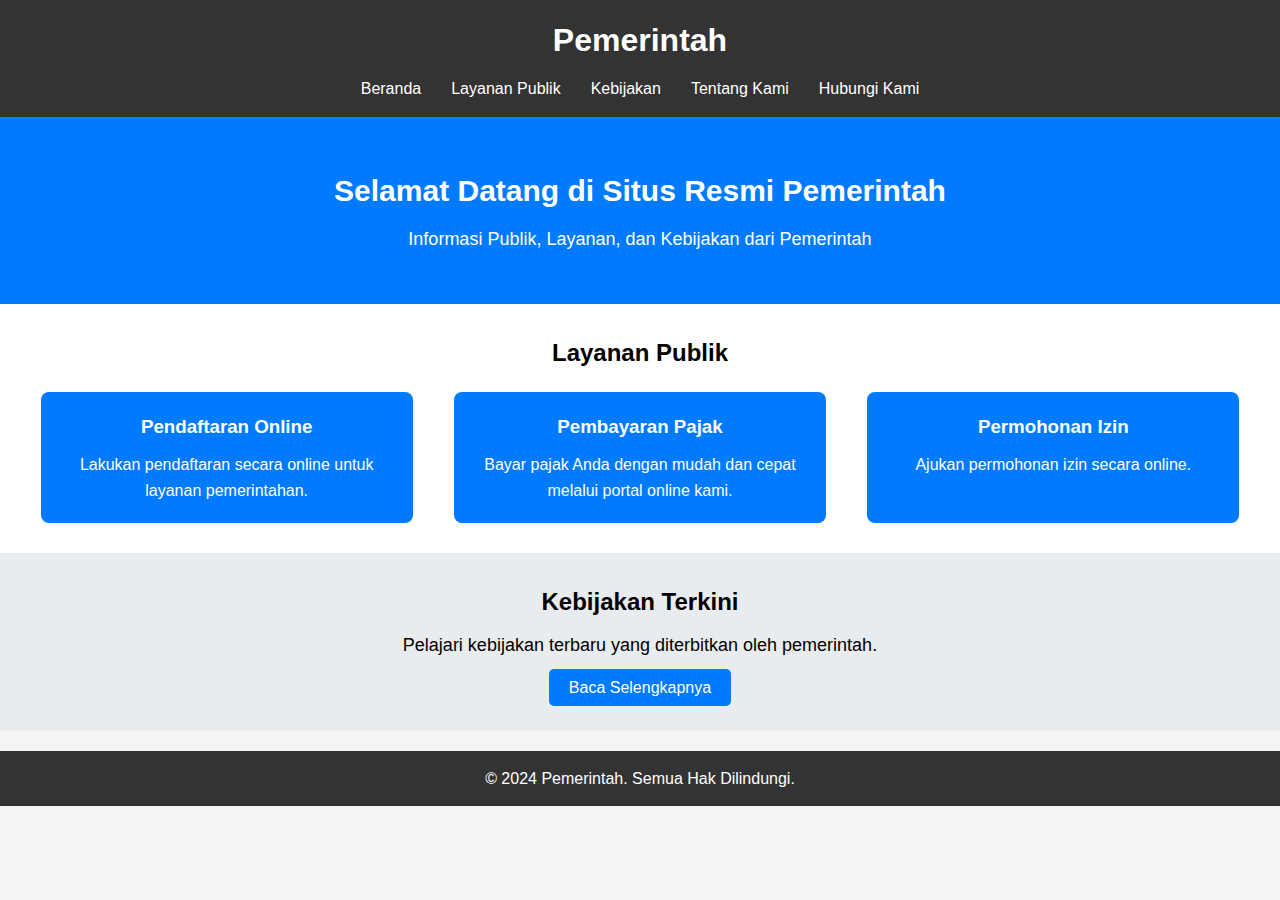
<file: Pemerintahan/index.html>
<!DOCTYPE html>
<html lang="id">
  <head>
    <meta charset="UTF-8" />
    <meta name="viewport" content="width=device-width, initial-scale=1.0" />
    <title>Situs Pemerintah</title>
    <link rel="stylesheet" href="style/style.css" />
  </head>
  <body>
    <header>
      <div class="logo">
        <h1>Pemerintah</h1>
      </div>
      <nav>
        <ul>
          <li><a href="#">Beranda</a></li>
          <li><a href="layanan-publik.html">Layanan Publik</a></li>
          <li><a href="kebijakan.html">Kebijakan</a></li>
          <li><a href="tentang.html">Tentang Kami</a></li>
          <li><a href="hubungi.html">Hubungi Kami</a></li>
        </ul>
      </nav>
    </header>

    <section class="banner">
      <h2>Selamat Datang di Situs Resmi Pemerintah</h2>
      <p>Informasi Publik, Layanan, dan Kebijakan dari Pemerintah</p>
    </section>

    <section class="services">
      <h2>Layanan Publik</h2>
      <div class="service-list">
        <div class="service-item">
          <h3>Pendaftaran Online</h3>
          <p>Lakukan pendaftaran secara online untuk layanan pemerintahan.</p>
        </div>
        <div class="service-item">
          <h3>Pembayaran Pajak</h3>
          <p>
            Bayar pajak Anda dengan mudah dan cepat melalui portal online kami.
          </p>
        </div>
        <div class="service-item">
          <h3>Permohonan Izin</h3>
          <p>Ajukan permohonan izin secara online.</p>
        </div>
      </div>
    </section>

    <section class="policy">
      <h2>Kebijakan Terkini</h2>
      <p>Pelajari kebijakan terbaru yang diterbitkan oleh pemerintah.</p>
      <a href="#" class="btn">Baca Selengkapnya</a>
    </section>

    <footer>
      <p>&copy; 2024 Pemerintah. Semua Hak Dilindungi.</p>
    </footer>
  </body>
</html>
</file>
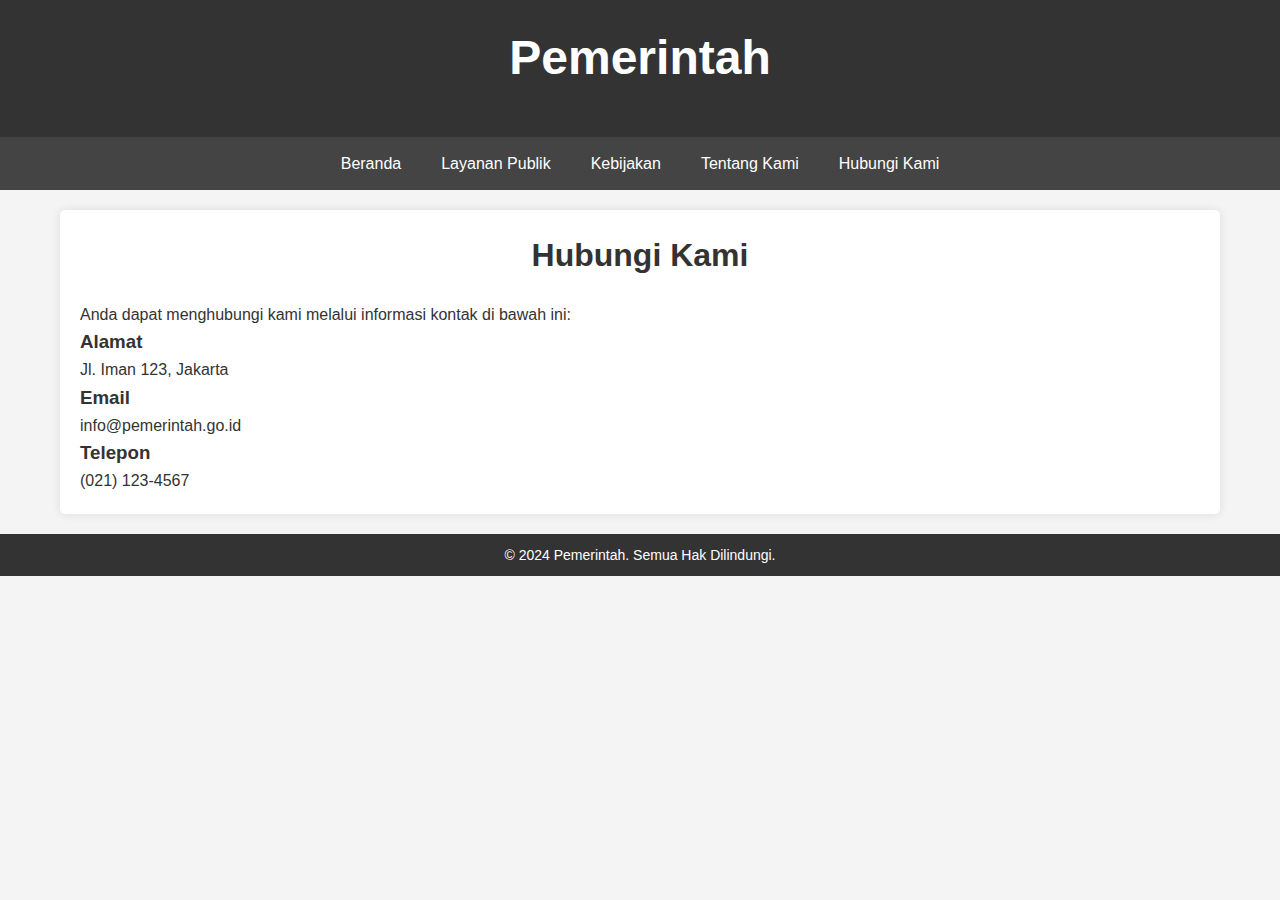
<file: Pemerintahan/hubungi.html>
<!DOCTYPE html>
<html lang="id">
  <head>
    <meta charset="UTF-8" />
    <meta name="viewport" content="width=device-width, initial-scale=1.0" />
    <title>Hubungi Kami</title>

    <link rel="stylesheet" href="style/style2.css " />
  </head>
  <body>
    <header>
      <h1>Pemerintah</h1>
    </header>

    <nav>
      <a href="index.html">Beranda</a>
      <a href="layanan-publik.html">Layanan Publik</a>
      <a href="kebijakan.html">Kebijakan</a>
      <a href="tentang.html">Tentang Kami</a>
      <a href="hubungi.html">Hubungi Kami</a>
    </nav>

    <div class="container">
      <div class="main-content">
        <h1>Hubungi Kami</h1>
        <p>
          Anda dapat menghubungi kami melalui informasi kontak di bawah ini:
        </p>
        <div class="contact-info">
          <div>
            <h3>Alamat</h3>
            <p>Jl. Iman 123, Jakarta</p>
          </div>
          <div>
            <h3>Email</h3>
            <p>info@pemerintah.go.id</p>
          </div>
          <div>
            <h3>Telepon</h3>
            <p>(021) 123-4567</p>
          </div>
        </div>
      </div>
    </div>

    <footer>
      <p>&copy; 2024 Pemerintah. Semua Hak Dilindungi.</p>
    </footer>
  </body>
</html>
</file>
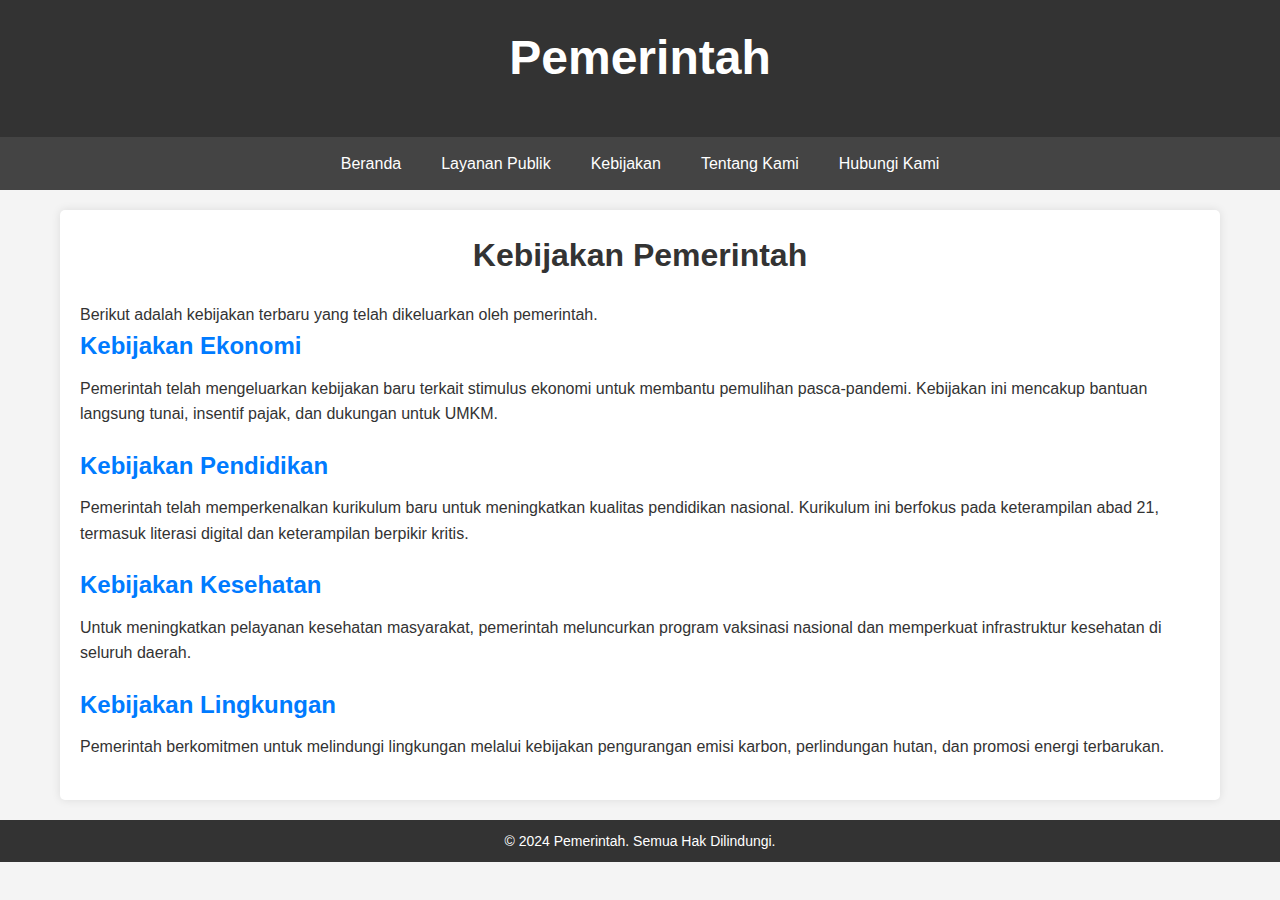
<file: Pemerintahan/kebijakan.html>
<!DOCTYPE html>
<html lang="id">
  <head>
    <meta charset="UTF-8" />
    <meta name="viewport" content="width=device-width, initial-scale=1.0" />

    <link rel="stylesheet" href="style/style2.css" />
  </head>
  <body>
    <header>
      <h1>Pemerintah</h1>
    </header>

    <nav>
      <a href="index.html">Beranda</a>
      <a href="layanan-publik.html">Layanan Publik</a>
      <a href="kebijakan.html">Kebijakan</a>
      <a href="tentang.html">Tentang Kami</a>
      <a href="hubungi.html">Hubungi Kami</a>
    </nav>

    <div class="container">
      <div class="main-content">
        <h1>Kebijakan Pemerintah</h1>
        <p>
          Berikut adalah kebijakan terbaru yang telah dikeluarkan oleh
          pemerintah.
        </p>

        <div class="policy-section">
          <h2>Kebijakan Ekonomi</h2>
          <p>
            Pemerintah telah mengeluarkan kebijakan baru terkait stimulus
            ekonomi untuk membantu pemulihan pasca-pandemi. Kebijakan ini
            mencakup bantuan langsung tunai, insentif pajak, dan dukungan untuk
            UMKM.
          </p>
        </div>

        <div class="policy-section">
          <h2>Kebijakan Pendidikan</h2>
          <p>
            Pemerintah telah memperkenalkan kurikulum baru untuk meningkatkan
            kualitas pendidikan nasional. Kurikulum ini berfokus pada
            keterampilan abad 21, termasuk literasi digital dan keterampilan
            berpikir kritis.
          </p>
        </div>

        <div class="policy-section">
          <h2>Kebijakan Kesehatan</h2>
          <p>
            Untuk meningkatkan pelayanan kesehatan masyarakat, pemerintah
            meluncurkan program vaksinasi nasional dan memperkuat infrastruktur
            kesehatan di seluruh daerah.
          </p>
        </div>

        <div class="policy-section">
          <h2>Kebijakan Lingkungan</h2>
          <p>
            Pemerintah berkomitmen untuk melindungi lingkungan melalui kebijakan
            pengurangan emisi karbon, perlindungan hutan, dan promosi energi
            terbarukan.
          </p>
        </div>
      </div>
    </div>

    <footer>
      <p>&copy; 2024 Pemerintah. Semua Hak Dilindungi.</p>
    </footer>
  </body>
</html>
</file>
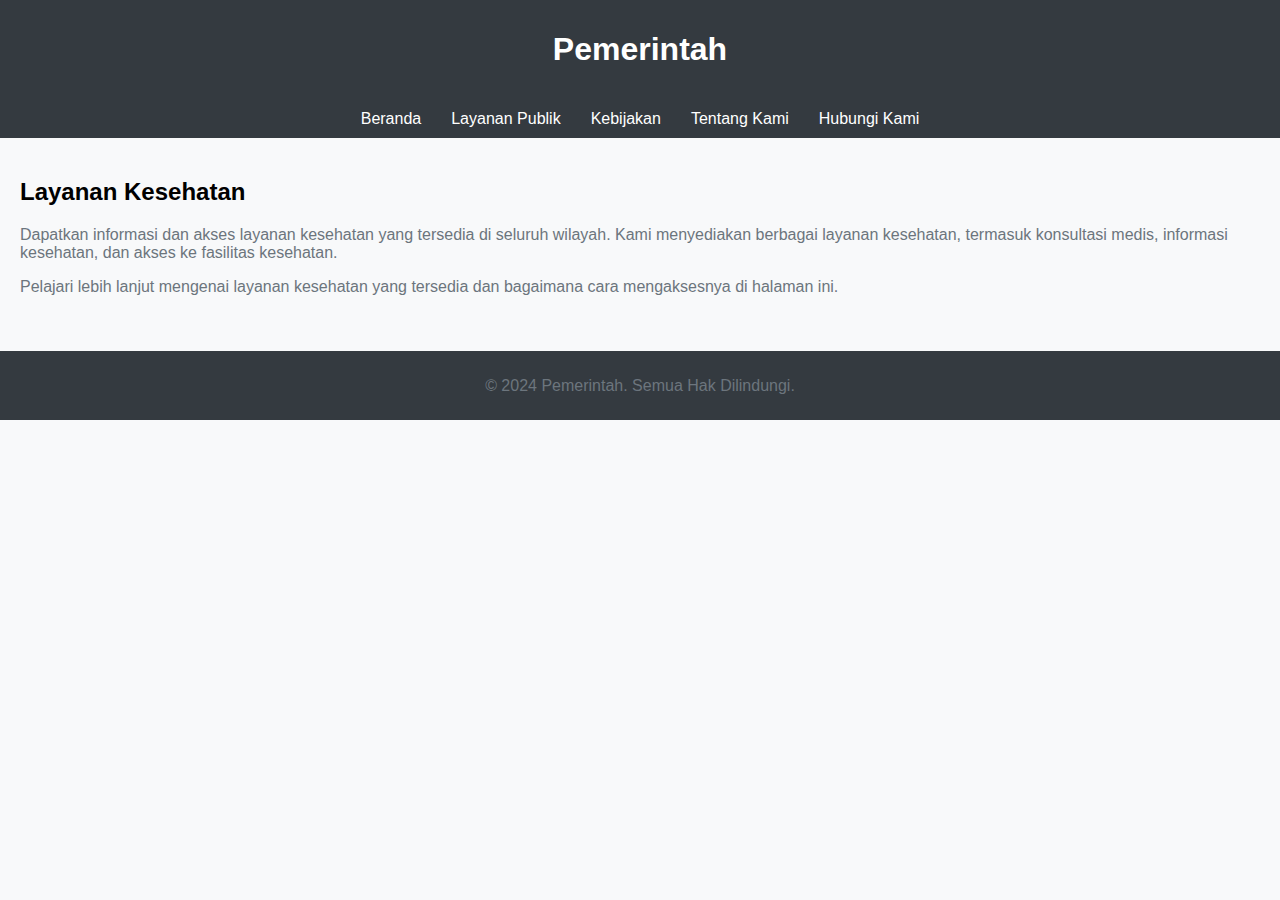
<file: Pemerintahan/layanan-kesehatan.html>
<!DOCTYPE html>
<html lang="en">
<head>
    <meta charset="UTF-8">
    <meta name="viewport" content="width=device-width, initial-scale=1.0">
    <title>Layanan Kesehatan</title>
    <style>
        body {
            font-family: Arial, sans-serif;
            margin: 0;
            padding: 0;
            background-color: #f8f9fa;
        }
        header {
            background-color: #343a40;
            color: white;
            padding: 10px 0;
            text-align: center;
        }
        nav {
            background-color: #343a40;
            padding: 10px 0;
        }
        nav ul {
            list-style: none;
            margin: 0;
            padding: 0;
            display: flex;
            justify-content: center;
        }
        nav ul li {
            margin: 0 15px;
        }
        nav ul li a {
            color: white;
            text-decoration: none;
        }
        .container {
            padding: 20px;
        }
        h2 {
            margin-bottom: 20px;
        }
        p {
            color: #6c757d;
            margin-bottom: 15px;
        }
        footer {
            background-color: #343a40;
            color: white;
            text-align: center;
            padding: 10px 0;
            margin-top: 20px;
        }
    </style>
</head>
<body>

<header>
    <h1>Pemerintah</h1>
</header>

<nav>
    <ul>
        <li><a href="index.html">Beranda</a></li>
        <li><a href="layanan-publik.html">Layanan Publik</a></li>
        <li><a href="kebijakan.html">Kebijakan</a></li>
        <li><a href="tentang.html">Tentang Kami</a></li>
        <li><a href="hubungi.html">Hubungi Kami</a></li>
    </ul>
</nav>

<div class="container">
    <h2>Layanan Kesehatan</h2>
    <p>Dapatkan informasi dan akses layanan kesehatan yang tersedia di seluruh wilayah. Kami menyediakan berbagai layanan kesehatan, termasuk konsultasi medis, informasi kesehatan, dan akses ke fasilitas kesehatan.</p>
    <p>Pelajari lebih lanjut mengenai layanan kesehatan yang tersedia dan bagaimana cara mengaksesnya di halaman ini.</p>
</div>

<footer>
    <p>&copy; 2024 Pemerintah. Semua Hak Dilindungi.</p>
</footer>

</body>
</html>
</file>
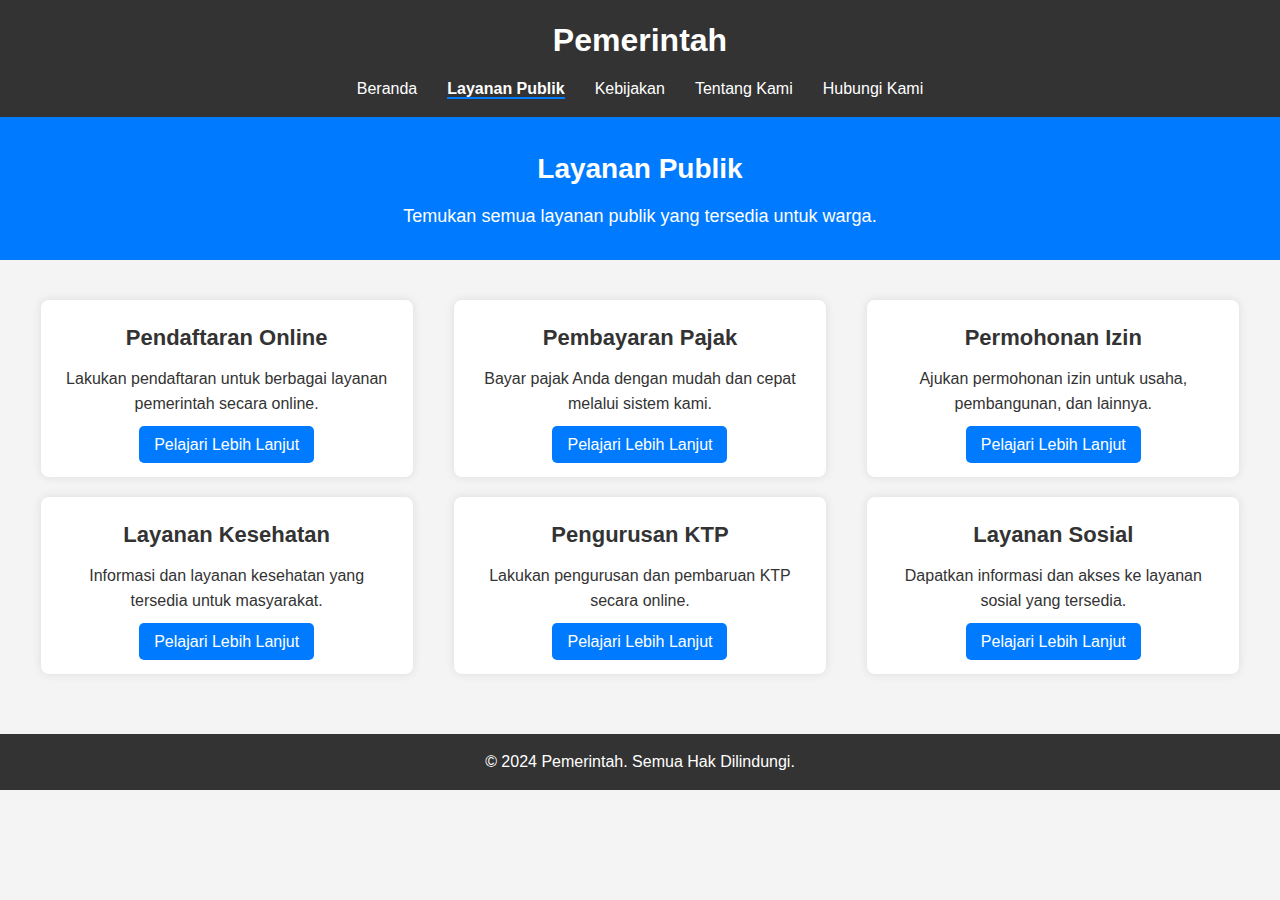
<file: Pemerintahan/layanan-publik.html>
<!DOCTYPE html>
<html lang="id">
  <head>
    <meta charset="UTF-8" />
    <meta name="viewport" content="width=device-width, initial-scale=1.0" />
    <title>Layanan Publik - Pemerintah</title>
    <link rel="stylesheet" href="style/layananpublic.css" />
  </head>
  <body>
    <header>
      <div class="logo">
        <h1>Pemerintah</h1>
      </div>
      <nav>
        <ul>
          <li><a href="index.html">Beranda</a></li>
          <li>
            <a href="layanan-publik.html" class="active">Layanan Publik</a>
          </li>
          <li><a href="kebijakan.html">Kebijakan</a></li>
          <li><a href="tentang.html">Tentang Kami</a></li>
          <li><a href="hubungi.html">Hubungi Kami</a></li>
        </ul>
      </nav>
    </header>

    <section class="page-header">
      <h2>Layanan Publik</h2>
      <p>Temukan semua layanan publik yang tersedia untuk warga.</p>
    </section>

    <section class="services">
      <div class="service-item">
        <h3>Pendaftaran Online</h3>
        <p>
          Lakukan pendaftaran untuk berbagai layanan pemerintah secara online.
        </p>
        <a href="pendaftaran-online.html" class="btn">Pelajari Lebih Lanjut</a>
      </div>
      <div class="service-item">
        <h3>Pembayaran Pajak</h3>
        <p>Bayar pajak Anda dengan mudah dan cepat melalui sistem kami.</p>
        <a href="pembayaran-pajak.html" class="btn">Pelajari Lebih Lanjut</a>
      </div>
      <div class="service-item">
        <h3>Permohonan Izin</h3>
        <p>Ajukan permohonan izin untuk usaha, pembangunan, dan lainnya.</p>
        <a href="permohonan-izin.html" class="btn">Pelajari Lebih Lanjut</a>
      </div>
      <div class="service-item">
        <h3>Layanan Kesehatan</h3>
        <p>Informasi dan layanan kesehatan yang tersedia untuk masyarakat.</p>
        <a href="layanan-kesehatan.html" class="btn">Pelajari Lebih Lanjut</a>
      </div>
      <div class="service-item">
        <h3>Pengurusan KTP</h3>
        <p>Lakukan pengurusan dan pembaruan KTP secara online.</p>
        <a href="pengurusan-ktp.html" class="btn">Pelajari Lebih Lanjut</a>
      </div>
      <div class="service-item">
        <h3>Layanan Sosial</h3>
        <p>Dapatkan informasi dan akses ke layanan sosial yang tersedia.</p>
        <a href="layanan-sosial.html" class="btn">Pelajari Lebih Lanjut</a>
      </div>
    </section>

    <footer>
      <p>&copy; 2024 Pemerintah. Semua Hak Dilindungi.</p>
    </footer>
  </body>
</html>
</file>
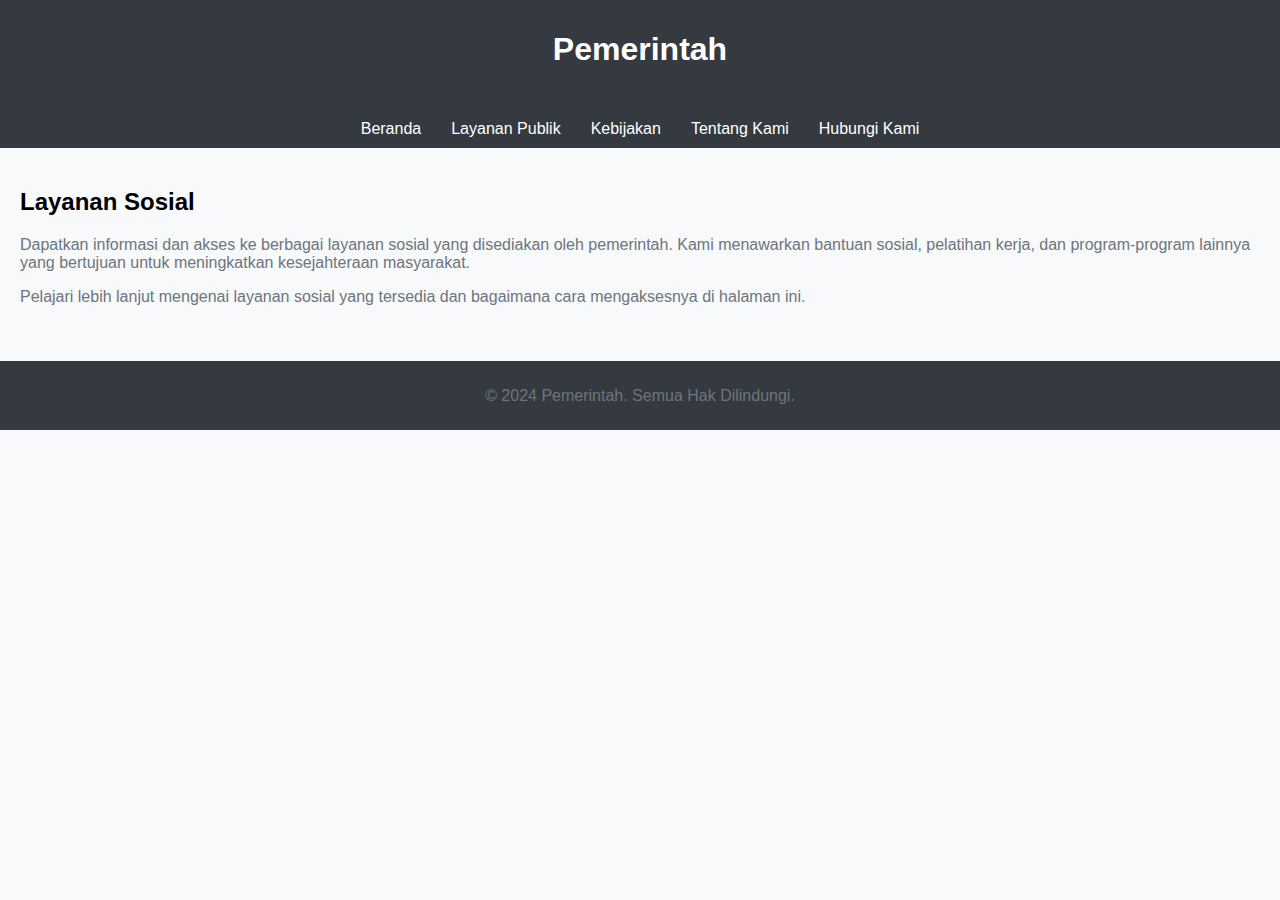
<file: Pemerintahan/layanan-sosial.html>
<!DOCTYPE html>
<html lang="en">
  <head>
    <meta charset="UTF-8" />
    <meta name="viewport" content="width=device-width, initial-scale=1.0" />
    <title>Layanan Sosial</title>

    <link rel="stylesheet" href="style/style3.css" />
  </head>
  <body>
    <header>
      <h1>Pemerintah</h1>
    </header>

    <nav>
      <ul>
        <li><a href="index.html">Beranda</a></li>
        <li><a href="layanan-publik.html">Layanan Publik</a></li>
        <li><a href="kebijakan.html">Kebijakan</a></li>
        <li><a href="tentang.html">Tentang Kami</a></li>
        <li><a href="hubungi.html">Hubungi Kami</a></li>
      </ul>
    </nav>

    <div class="container">
      <h2>Layanan Sosial</h2>
      <p>
        Dapatkan informasi dan akses ke berbagai layanan sosial yang disediakan
        oleh pemerintah. Kami menawarkan bantuan sosial, pelatihan kerja, dan
        program-program lainnya yang bertujuan untuk meningkatkan kesejahteraan
        masyarakat.
      </p>
      <p>
        Pelajari lebih lanjut mengenai layanan sosial yang tersedia dan
        bagaimana cara mengaksesnya di halaman ini.
      </p>
    </div>

    <footer>
      <p>&copy; 2024 Pemerintah. Semua Hak Dilindungi.</p>
    </footer>
  </body>
</html>
</file>
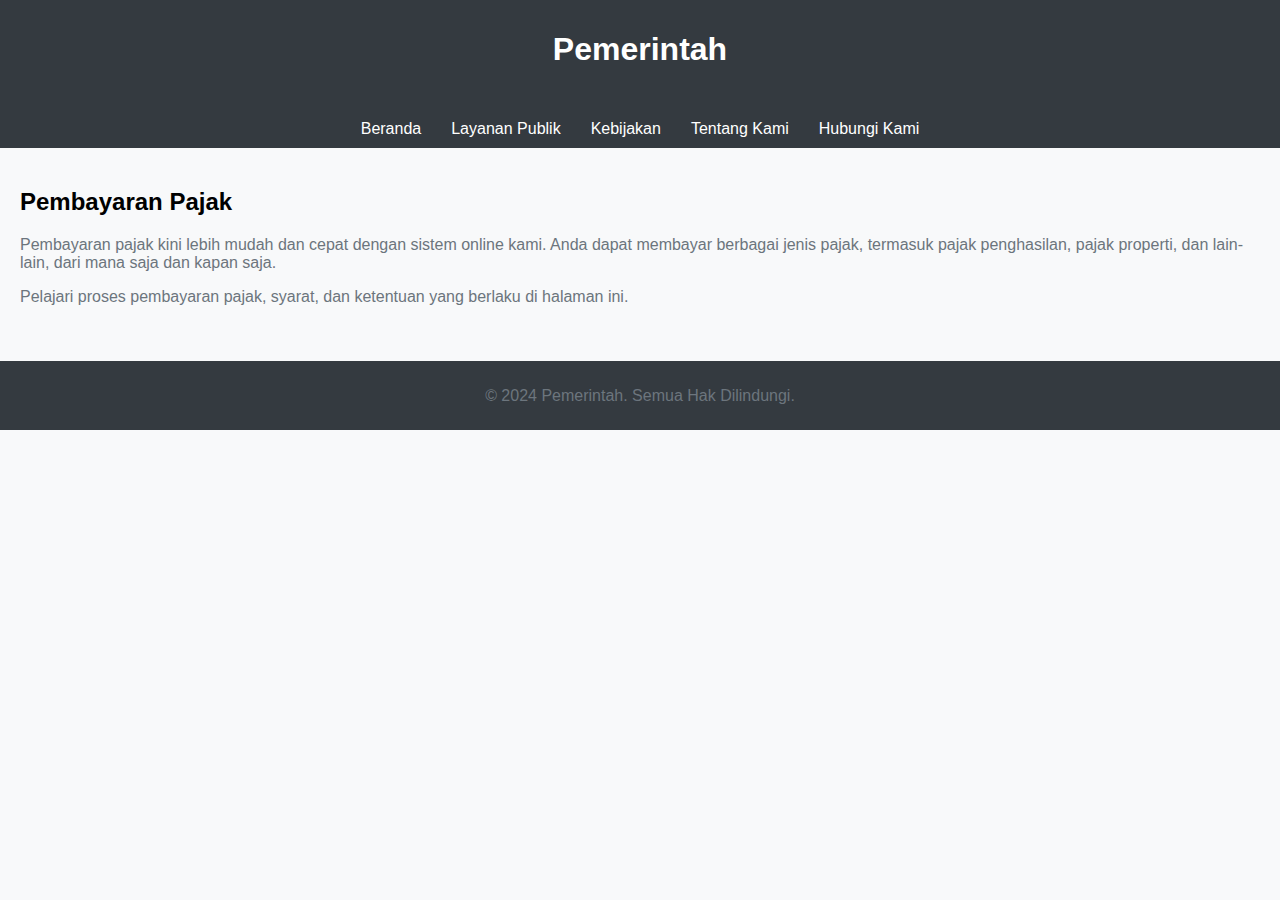
<file: Pemerintahan/pembayaran-pajak.html>
<!DOCTYPE html>
<html lang="en">
  <head>
    <meta charset="UTF-8" />
    <meta name="viewport" content="width=device-width, initial-scale=1.0" />
    <title>Pembayaran Pajak</title>
    <link rel="stylesheet" href="style//style3.css" />
  </head>
  <body>
    <header>
      <h1>Pemerintah</h1>
    </header>

    <nav>
      <ul>
        <li><a href="index.html">Beranda</a></li>
        <li><a href="layanan-publik.html">Layanan Publik</a></li>
        <li><a href="kebijakan.html">Kebijakan</a></li>
        <li><a href="tentang.html">Tentang Kami</a></li>
        <li><a href="hubungi.html">Hubungi Kami</a></li>
      </ul>
    </nav>

    <div class="container">
      <h2>Pembayaran Pajak</h2>
      <p>
        Pembayaran pajak kini lebih mudah dan cepat dengan sistem online kami.
        Anda dapat membayar berbagai jenis pajak, termasuk pajak penghasilan,
        pajak properti, dan lain-lain, dari mana saja dan kapan saja.
      </p>
      <p>
        Pelajari proses pembayaran pajak, syarat, dan ketentuan yang berlaku di
        halaman ini.
      </p>
    </div>

    <footer>
      <p>&copy; 2024 Pemerintah. Semua Hak Dilindungi.</p>
    </footer>
  </body>
</html>
</file>
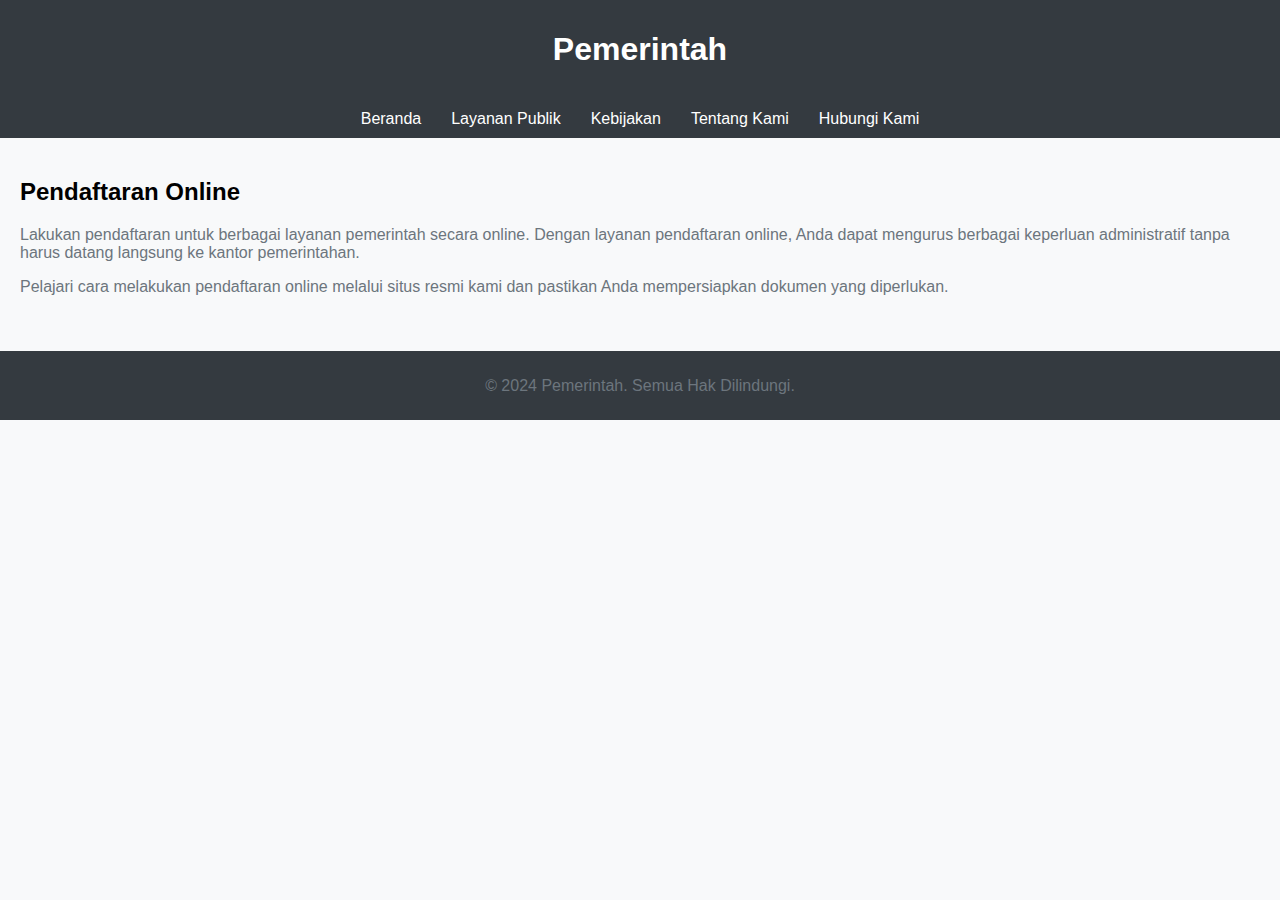
<file: Pemerintahan/pendaftaran-online.html>
<!DOCTYPE html>
<html lang="en">
<head>
    <meta charset="UTF-8">
    <meta name="viewport" content="width=device-width, initial-scale=1.0">
    <title>Pendaftaran Online</title>
    <style>
        body {
            font-family: Arial, sans-serif;
            margin: 0;
            padding: 0;
            background-color: #f8f9fa;
        }
        header {
            background-color: #343a40;
            color: white;
            padding: 10px 0;
            text-align: center;
        }
        nav {
            background-color: #343a40;
            padding: 10px 0;
        }
        nav ul {
            list-style: none;
            margin: 0;
            padding: 0;
            display: flex;
            justify-content: center;
        }
        nav ul li {
            margin: 0 15px;
        }
        nav ul li a {
            color: white;
            text-decoration: none;
        }
        .container {
            padding: 20px;
        }
        h2 {
            margin-bottom: 20px;
        }
        p {
            color: #6c757d;
            margin-bottom: 15px;
        }
        footer {
            background-color: #343a40;
            color: white;
            text-align: center;
            padding: 10px 0;
            margin-top: 20px;
        }
    </style>
</head>
<body>

<header>
    <h1>Pemerintah</h1>
</header>

<nav>
    <ul>
        <li><a href="index.html">Beranda</a></li>
        <li><a href="layanan-publik.html">Layanan Publik</a></li>
        <li><a href="kebijakan.html">Kebijakan</a></li>
        <li><a href="tentang.html">Tentang Kami</a></li>
        <li><a href="hubungi.html">Hubungi Kami</a></li>
    </ul>
</nav>

<div class="container">
    <h2>Pendaftaran Online</h2>
    <p>Lakukan pendaftaran untuk berbagai layanan pemerintah secara online. Dengan layanan pendaftaran online, Anda dapat mengurus berbagai keperluan administratif tanpa harus datang langsung ke kantor pemerintahan.</p>
    <p>Pelajari cara melakukan pendaftaran online melalui situs resmi kami dan pastikan Anda mempersiapkan dokumen yang diperlukan.</p>
</div>

<footer>
    <p>&copy; 2024 Pemerintah. Semua Hak Dilindungi.</p>
</footer>

</body>
</html>
</file>
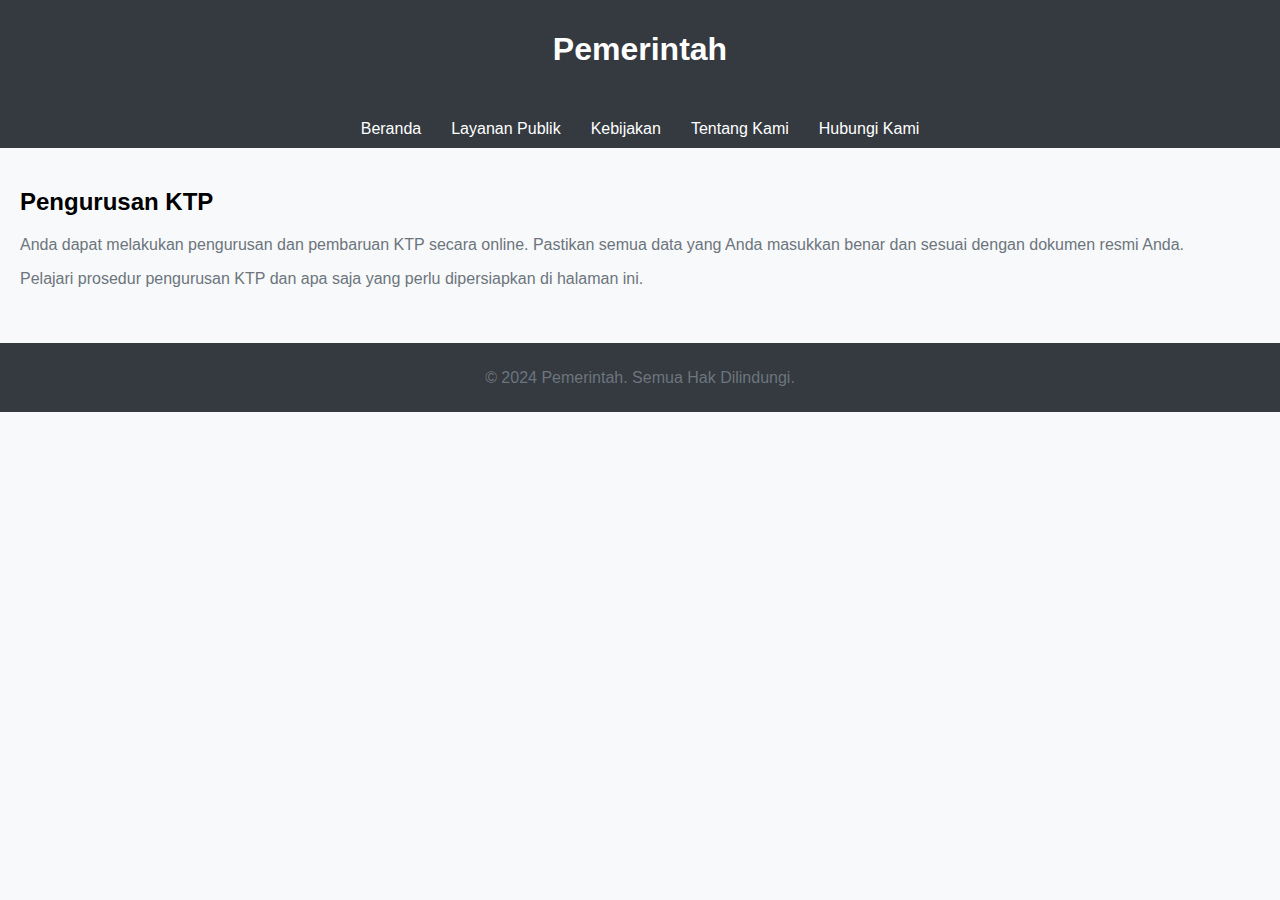
<file: Pemerintahan/pengurusan-ktp.html>
<!DOCTYPE html>
<html lang="en">
  <head>
    <meta charset="UTF-8" />
    <meta name="viewport" content="width=device-width, initial-scale=1.0" />
    <title>Pengurusan KTP</title>
    <link rel="stylesheet" href="style/style3.css" />
  </head>
  <body>
    <header>
      <h1>Pemerintah</h1>
    </header>

    <nav>
      <ul>
        <li><a href="index.html">Beranda</a></li>
        <li><a href="layanan-publik.html">Layanan Publik</a></li>
        <li><a href="kebijakan.html">Kebijakan</a></li>
        <li><a href="tentang.html">Tentang Kami</a></li>
        <li><a href="hubungi.html">Hubungi Kami</a></li>
      </ul>
    </nav>

    <div class="container">
      <h2>Pengurusan KTP</h2>
      <p>
        Anda dapat melakukan pengurusan dan pembaruan KTP secara online.
        Pastikan semua data yang Anda masukkan benar dan sesuai dengan dokumen
        resmi Anda.
      </p>
      <p>
        Pelajari prosedur pengurusan KTP dan apa saja yang perlu dipersiapkan di
        halaman ini.
      </p>
    </div>

    <footer>
      <p>&copy; 2024 Pemerintah. Semua Hak Dilindungi.</p>
    </footer>
  </body>
</html>
</file>
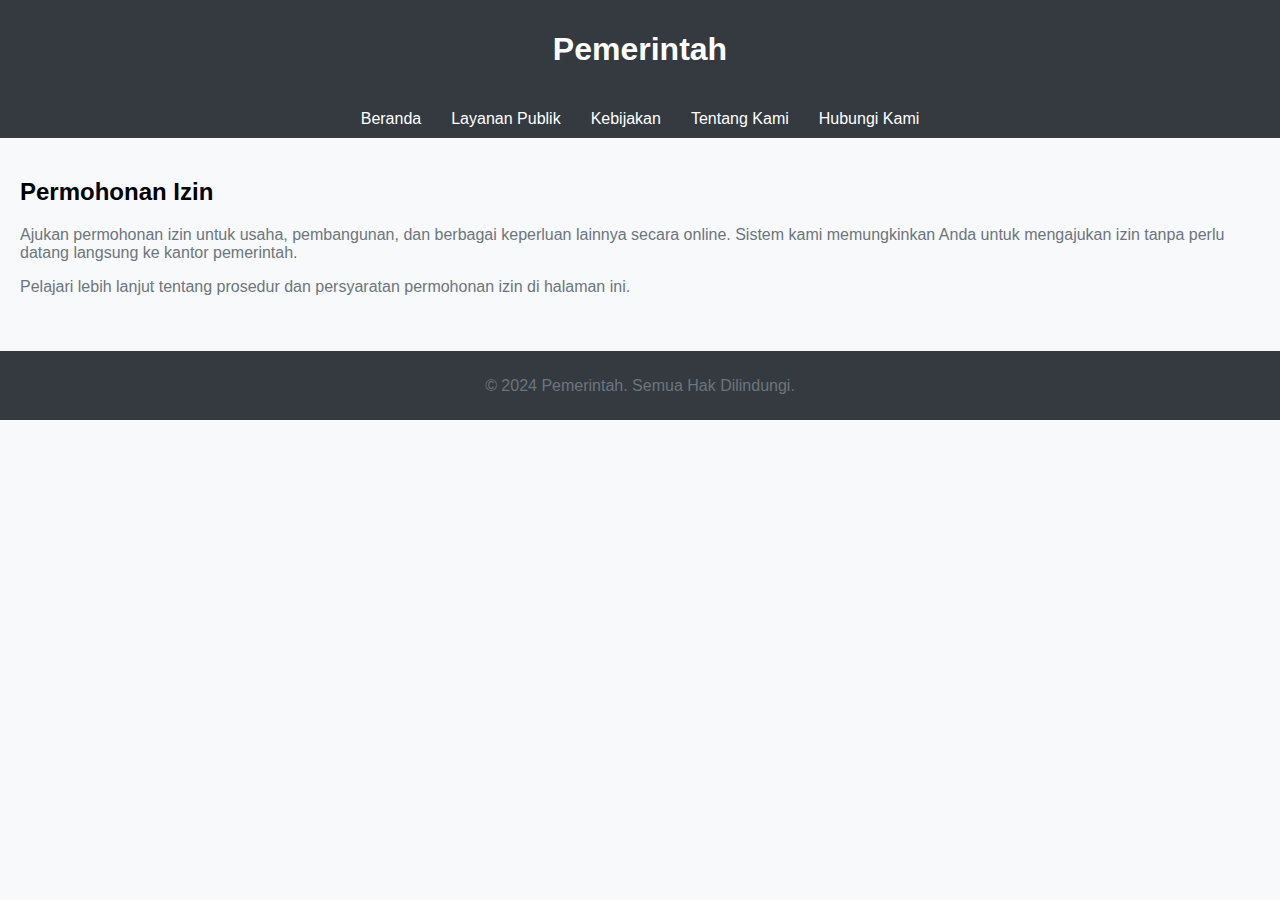
<file: Pemerintahan/permohonan-izin.html>
<!DOCTYPE html>
<html lang="en">
  <head>
    <meta charset="UTF-8" />
    <meta name="viewport" content="width=device-width, initial-scale=1.0" />
    <title>Permohonan Izin</title>
    <style>
      body {
        font-family: Arial, sans-serif;
        margin: 0;
        padding: 0;
        background-color: #f8f9fa;
      }
      header {
        background-color: #343a40;
        color: white;
        padding: 10px 0;
        text-align: center;
      }
      nav {
        background-color: #343a40;
        padding: 10px 0;
      }
      nav ul {
        list-style: none;
        margin: 0;
        padding: 0;
        display: flex;
        justify-content: center;
      }
      nav ul li {
        margin: 0 15px;
      }
      nav ul li a {
        color: white;
        text-decoration: none;
      }
      .container {
        padding: 20px;
      }
      h2 {
        margin-bottom: 20px;
      }
      p {
        color: #6c757d;
        margin-bottom: 15px;
      }
      footer {
        background-color: #343a40;
        color: white;
        text-align: center;
        padding: 10px 0;
        margin-top: 20px;
      }
    </style>
  </head>
  <body>
    <header>
      <h1>Pemerintah</h1>
    </header>

    <nav>
      <ul>
        <li><a href="index.html">Beranda</a></li>
        <li><a href="layanan-publik.html">Layanan Publik</a></li>
        <li><a href="kebijakan.html">Kebijakan</a></li>
        <li><a href="tentang.html">Tentang Kami</a></li>
        <li><a href="hubungi.html">Hubungi Kami</a></li>
      </ul>
    </nav>

    <div class="container">
      <h2>Permohonan Izin</h2>
      <p>
        Ajukan permohonan izin untuk usaha, pembangunan, dan berbagai keperluan
        lainnya secara online. Sistem kami memungkinkan Anda untuk mengajukan
        izin tanpa perlu datang langsung ke kantor pemerintah.
      </p>
      <p>
        Pelajari lebih lanjut tentang prosedur dan persyaratan permohonan izin
        di halaman ini.
      </p>
    </div>

    <footer>
      <p>&copy; 2024 Pemerintah. Semua Hak Dilindungi.</p>
    </footer>
  </body>
</html>
</file>
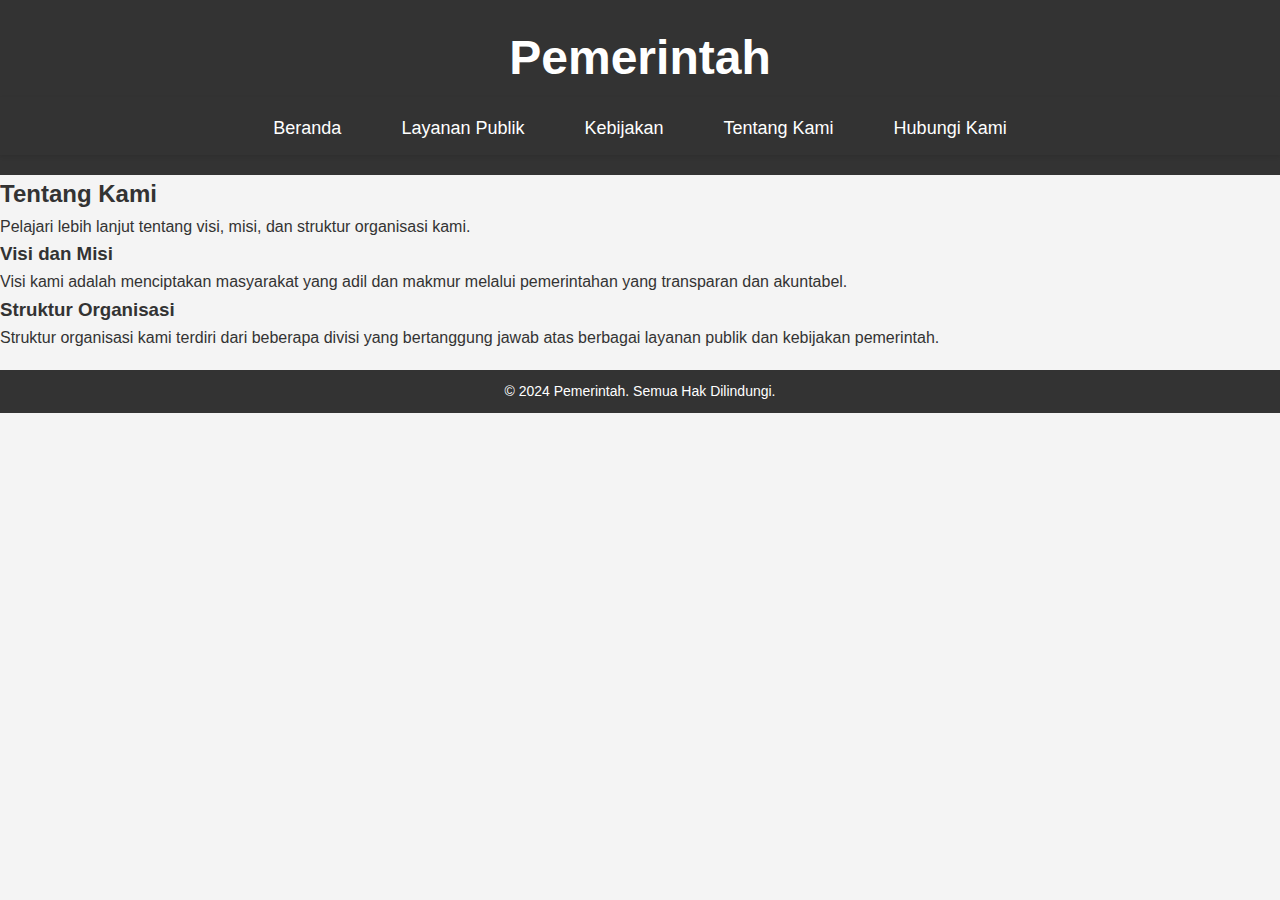
<file: Pemerintahan/tentang.html>
<!DOCTYPE html>
<html lang="id">
  <head>
    <meta charset="UTF-8" />
    <meta name="viewport" content="width=device-width, initial-scale=1.0" />
    <title>Tentang Kami</title>
    <link rel="stylesheet" href="style/test.css" />
  </head>
  <body>
    <header>
      <div class="logo">
        <h1>Pemerintah</h1>
      </div>
      <nav>
        <ul>
          <li><a href="index.html">Beranda</a></li>
          <li><a href="layanan-publik.html">Layanan Publik</a></li>
          <li><a href="kebijakan.html">Kebijakan</a></li>
          <li><a href="tentang.html">Tentang Kami</a></li>
          <li><a href="hubungi.html">Hubungi Kami</a></li>
        </ul>
      </nav>
    </header>

    <section class="page-header">
      <h2>Tentang Kami</h2>
      <p>
        Pelajari lebih lanjut tentang visi, misi, dan struktur organisasi kami.
      </p>
    </section>

    <section class="content">
      <h3>Visi dan Misi</h3>
      <p>
        Visi kami adalah menciptakan masyarakat yang adil dan makmur melalui
        pemerintahan yang transparan dan akuntabel.
      </p>

      <h3>Struktur Organisasi</h3>
      <p>
        Struktur organisasi kami terdiri dari beberapa divisi yang bertanggung
        jawab atas berbagai layanan publik dan kebijakan pemerintah.
      </p>
    </section>

    <footer>
      <p>&copy; 2024 Pemerintah. Semua Hak Dilindungi.</p>
    </footer>
  </body>
</html>
</file>
<file: Pemerintahan/style/style.css>
* {
  margin: 0;
  padding: 0;
  box-sizing: border-box;
  font-family: Arial, sans-serif;
}

body {
  line-height: 1.6;
  background-color: #f4f4f4;
}

header {
  background-color: #333;
  color: #fff;
  padding: 15px 0;
  text-align: center;
}

header .logo h1 {
  margin: 0;
}

nav ul {
  list-style: none;
  display: flex;
  justify-content: center;
  margin-top: 10px;
}

nav ul li {
  margin: 0 15px;
}

nav ul li a {
  color: #fff;
  text-decoration: none;
  font-size: 16px;
}

.banner {
  background: #007bff;
  color: #fff;
  padding: 50px 20px;
  text-align: center;
}

.banner h2 {
  font-size: 30px;
  margin-bottom: 10px;
}

.banner p {
  font-size: 18px;
}

.services {
  padding: 30px 20px;
  background-color: #fff;
}

.services h2 {
  text-align: center;
  margin-bottom: 20px;
}

.service-list {
  display: flex;
  justify-content: space-around;
  text-align: center;
}

.service-item {
  background: #007bff;
  color: #fff;
  padding: 20px;
  border-radius: 8px;
  width: 30%;
}

.service-item h3 {
  margin-bottom: 10px;
}

.policy {
  background: #e9ecef;
  padding: 30px 20px;
  text-align: center;
}

.policy h2 {
  margin-bottom: 10px;
}

.policy p {
  font-size: 18px;
  margin-bottom: 15px;
}

.policy .btn {
  background: #007bff;
  color: #fff;
  padding: 10px 20px;
  text-decoration: none;
  border-radius: 5px;
}

footer {
  background-color: #333;
  color: #fff;
  padding: 15px 0;
  text-align: center;
  margin-top: 20px;
}
</file>
<file: Pemerintahan/style/layananpublic.css>
* {
  margin: 0;
  padding: 0;
  box-sizing: border-box;
  font-family: Arial, sans-serif;
}

body {
  line-height: 1.6;
  background-color: #f4f4f4;
}

header {
  background-color: #333;
  color: #fff;
  padding: 15px 0;
  text-align: center;
}

header .logo h1 {
  margin: 0;
}

nav ul {
  list-style: none;
  display: flex;
  justify-content: center;
  margin-top: 10px;
}

nav ul li {
  margin: 0 15px;
}

nav ul li a {
  color: #fff;
  text-decoration: none;
  font-size: 16px;
}

nav ul li a.active {
  font-weight: bold;
  border-bottom: 2px solid #007bff;
}

.page-header {
  background: #007bff;
  color: #fff;
  padding: 30px 20px;
  text-align: center;
}

.page-header h2 {
  font-size: 28px;
  margin-bottom: 10px;
}

.page-header p {
  font-size: 18px;
}

.services {
  padding: 30px 20px;
  display: flex;
  flex-wrap: wrap;
  justify-content: space-around;
}

.service-item {
  background: #fff;
  color: #333;
  padding: 20px;
  border-radius: 8px;
  width: 30%;
  margin: 10px 0;
  text-align: center;
  box-shadow: 0 0 10px rgba(0, 0, 0, 0.1);
}

.service-item h3 {
  margin-bottom: 10px;
  font-size: 22px;
}

.service-item p {
  margin-bottom: 15px;
  font-size: 16px;
}

.service-item .btn {
  background: #007bff;
  color: #fff;
  padding: 10px 15px;
  text-decoration: none;
  border-radius: 5px;
}

footer {
  background-color: #333;
  color: #fff;
  padding: 15px 0;
  text-align: center;
  margin-top: 20px;
}
</file>
<file: Pemerintahan/style/style3.css>
body {
  font-family: Arial, sans-serif;
  margin: 0;
  padding: 0;
  background-color: #f8f9fa;
}
header {
  background-color: #343a40;
  color: white;
  padding: 10px 0;
  text-align: center;
}
nav {
  background-color: #343a40;
  padding: 10px 0;
}
nav ul {
  list-style: none;
  margin: 0;
  padding: 0;
  display: flex;
  justify-content: center;
}
nav ul li {
  margin: 0 15px;
}
nav ul li a {
  color: white;
  text-decoration: none;
}
.container {
  padding: 20px;
}
h2 {
  margin-bottom: 20px;
}
p {
  color: #6c757d;
  margin-bottom: 15px;
}
footer {
  background-color: #343a40;
  color: white;
  text-align: center;
  padding: 10px 0;
  margin-top: 20px;
}
nav ul {
  list-style: none;
  display: flex;
  justify-content: center;
  margin-top: 10px;
}

nav ul li {
  margin: 0 15px;
}

nav ul li a {
  color: #fff;
  text-decoration: none;
  font-size: 16px;
}
</file>
<file: Pemerintahan/style/style2.css>
/* Reset default browser styles */
* {
  margin: 0;
  padding: 0;
  box-sizing: border-box;
}

header h1 {
  color: white;
}

/* Body styling */
body {
  font-family: Arial, sans-serif;
  background-color: #f4f4f4;
  line-height: 1.6;
  color: #333;
}

/* Header styling */
header {
  background-color: #333;
  padding: 20px 0;
  color: white;
  text-align: center;
  font-size: 24px;
}

/* Navigation bar styling */
nav {
  display: flex;
  justify-content: center;
  background-color: #444;
  margin-bottom: 20px;
}

nav a {
  color: white;
  padding: 14px 20px;
  text-decoration: none;
  text-align: center;
  font-size: 16px;
}

nav a:hover {
  background-color: #555;
}

/* Main container styling */
.container {
  max-width: 1200px;
  margin: 20px auto;
  padding: 0 20px;
}

/* Main content area styling */
.main-content {
  background-color: #fff;
  padding: 20px;
  box-shadow: 0 0 10px rgba(0, 0, 0, 0.1);
  border-radius: 5px;
}

h1 {
  color: #333;
  margin-bottom: 20px;
  text-align: center;
}

.policy-section {
  margin-bottom: 20px;
}

.policy-section h2 {
  color: #007bff;
  margin-bottom: 10px;
}

.policy-section p {
  margin: 10px 0;
}

/* Footer styling */
footer {
  background-color: #333;
  color: white;
  text-align: center;
  padding: 10px 0;
  margin-top: 20px;
  font-size: 14px;
}
</file>
<file: Pemerintahan/style/test.css>
/* Reset default browser styles */
* {
  margin: 0;
  padding: 0;
  box-sizing: border-box;
}

/* Body styling */
body {
  font-family: Arial, sans-serif;
  background-color: #f4f4f4;
  line-height: 1.6;
  color: #333;
}

/* Navbar styling */
nav {
  background-color: #333;
  padding: 10px 0;
  box-shadow: 0 2px 4px rgba(0, 0, 0, 0.1);
}

nav ul {
  list-style: none;
  display: flex;
  justify-content: center;
}

nav ul li {
  margin: 0 15px;
}

nav ul li a {
  color: #fff;
  text-decoration: none;
  font-size: 18px;
  padding: 8px 15px;
  border-radius: 4px;
  transition: background-color 0.3s ease;
}

nav ul li a:hover,
nav ul li a.active {
  background-color: #007bff;
  color: white;
}

/* Header styling */
header {
  background-color: #333;
  padding: 20px 0;
  color: white;
  text-align: center;
  font-size: 24px;
}

/* Main content styling */
.main-content {
  background-color: #007bff;
  padding: 50px 20px;
  color: white;
  text-align: center;
}

.main-content h1 {
  margin-bottom: 20px;
  font-size: 36px;
}

/* Container for services */
.services-container {
  display: flex;
  justify-content: space-around;
  flex-wrap: wrap;
  margin: 20px 0;
}

.service-box {
  background-color: #fff;
  padding: 20px;
  margin: 10px;
  flex: 1;
  min-width: 250px;
  text-align: center;
  border-radius: 8px;
  box-shadow: 0 2px 4px rgba(0, 0, 0, 0.1);
  transition: transform 0.3s ease;
}

.service-box:hover {
  transform: translateY(-5px);
}

.service-box h3 {
  margin-bottom: 10px;
  font-size: 22px;
  color: #333;
}

.service-box p {
  margin-bottom: 15px;
  color: #666;
}

.service-box a {
  display: inline-block;
  padding: 10px 20px;
  color: white;
  background-color: #007bff;
  text-decoration: none;
  border-radius: 4px;
  transition: background-color 0.3s ease;
}

.service-box a:hover {
  background-color: #0056b3;
}

/* Footer styling */
footer {
  background-color: #333;
  color: white;
  text-align: center;
  padding: 10px 0;
  font-size: 14px;
  margin-top: 20px;
}
</file>
